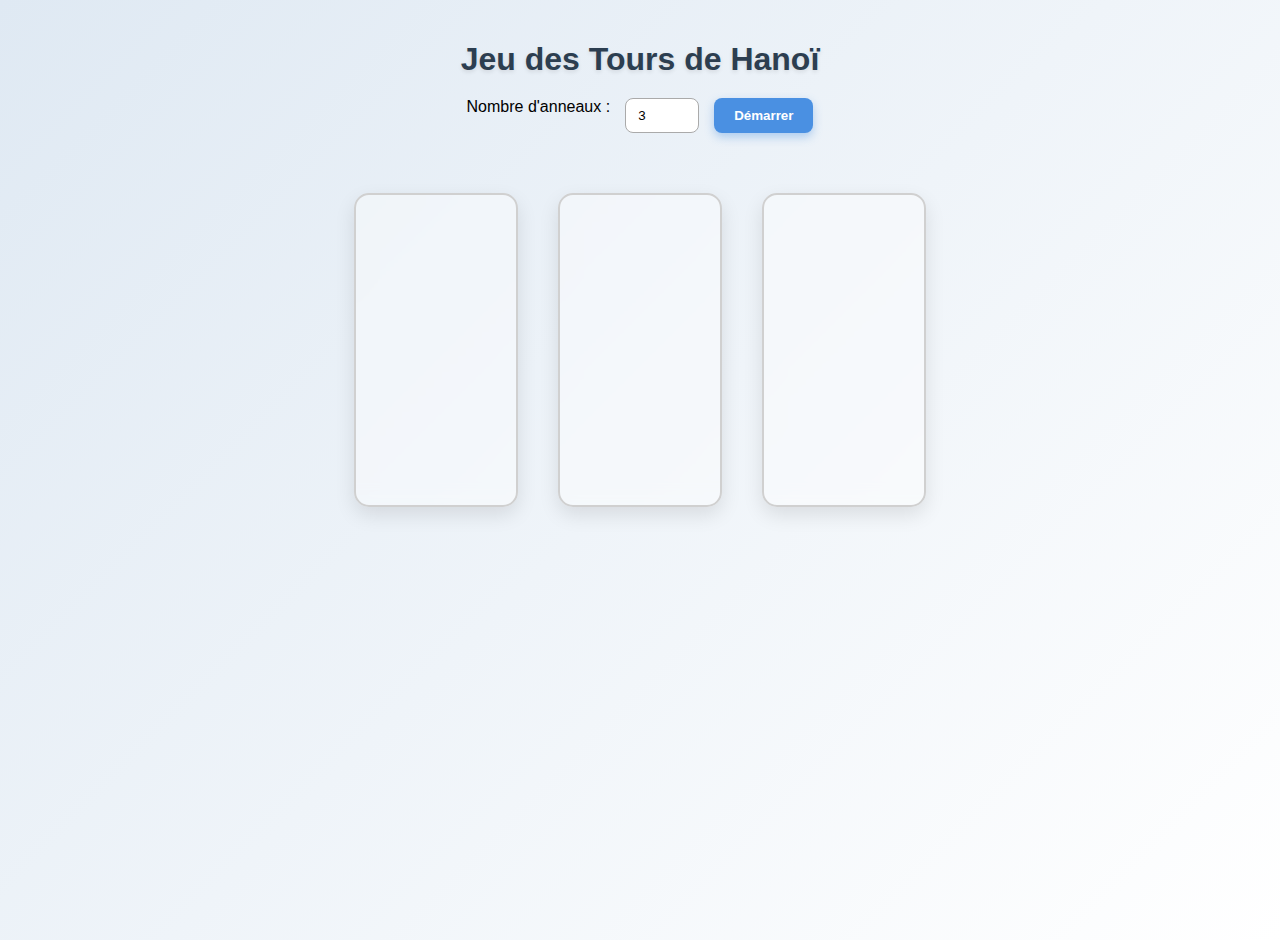
<file: index.html>
<!DOCTYPE html>
<html lang="fr">
<head>
    <meta charset="UTF-8">
    <title>Tours de Hanoï</title>
    <link rel="stylesheet" href="styles.css">
</head>

<body>
    <h1>Jeu des Tours de Hanoï</h1>

    <div class="controls">
        <label for="nbRings">Nombre d'anneaux :</label>
        <input type="number" id="nbRings" min="1" max="10" value="3">

        <button id="startBtn">Démarrer</button>
    </div>

    <div id="gameArea">
        <div class="tower" id="tower-1">
            <div class="stack"></div>
        </div>

        <div class="tower" id="tower-2">
            <div class="stack"></div>
        </div>

        <div class="tower" id="tower-3">
            <div class="stack"></div>
        </div>

    </div>

    <script src="scripts.js"></script>
</body>
</html>
</file>
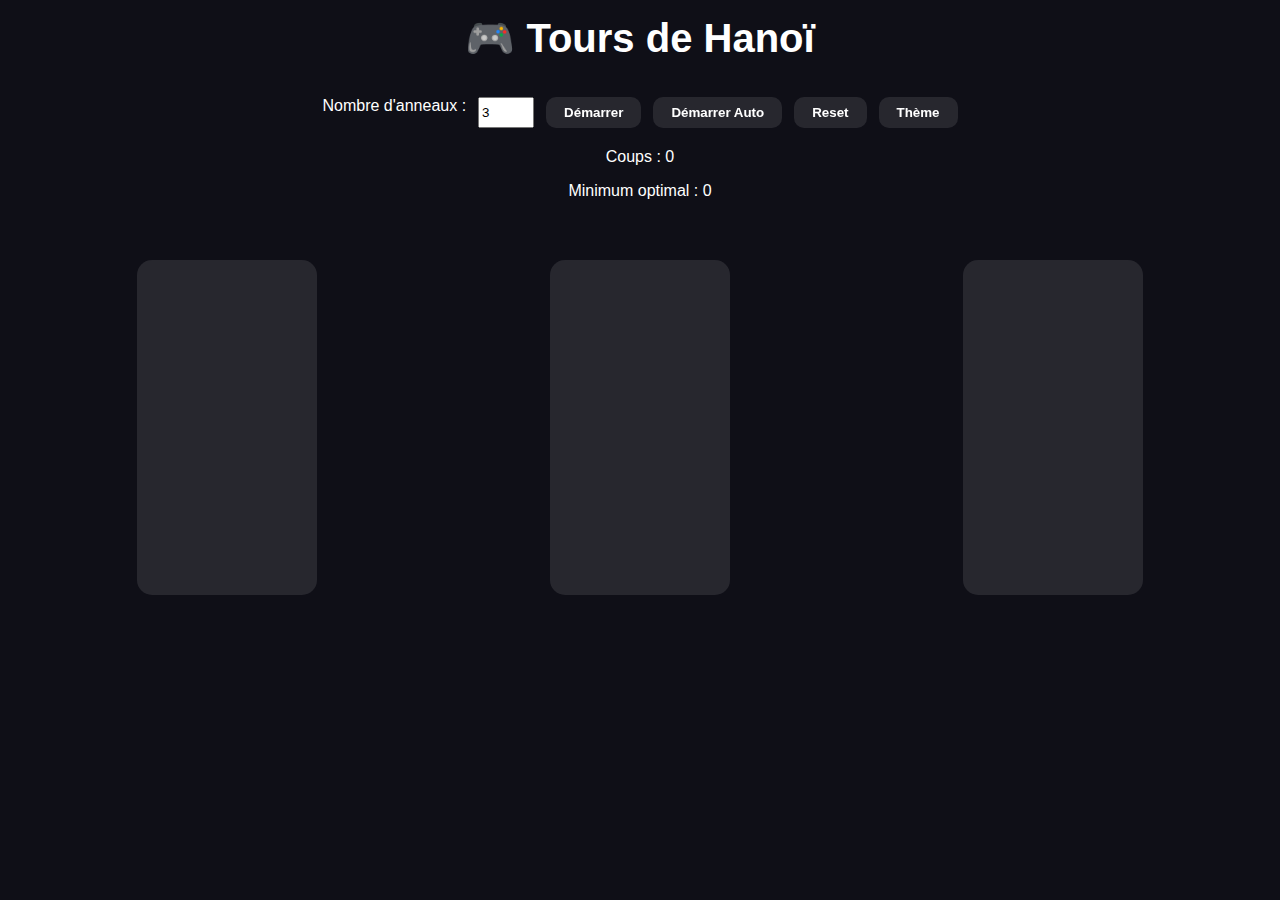
<file: Comparaisons/chatgpt/index.html>
<!DOCTYPE html>
<html lang="fr">
<head>
    <meta charset="UTF-8" />
    <meta name="viewport" content="width=device-width, initial-scale=1.0" />
    <title>Tours de Hanoï – Mini-Jeu Complet</title>
    <link rel="stylesheet" href="styles.css" />
</head>
<body>
    <div class="app">

        <header>
            <h1>🎮 Tours de Hanoï</h1>
        </header>

        <div class="controls">
            <label>Nombre d'anneaux :</label>
            <input id="diskInput" type="number" min="1" max="10" value="3">

            <button id="startBtn">Démarrer</button>
            <button id="autoBtn">Démarrer Auto</button>
            <button id="resetBtn">Reset</button>
            <button id="themeBtn">Thème</button>
        </div>

        <div class="info">
            <p>Coups : <span id="movesCount">0</span></p>
            <p>Minimum optimal : <span id="optimalCount">0</span></p>
        </div>

        <div class="game">
            <div class="tower" data-id="0"></div>
            <div class="tower" data-id="1"></div>
            <div class="tower" data-id="2"></div>
        </div>
    </div>

    <!-- Modal victoire -->
    <div id="victoryModal" class="modal hidden">
        <div class="modal-content">
            <h2>🎉 Victoire !</h2>
            <p>Vous avez réussi toutes les étapes !</p>
        </div>
    </div>

    <script src="scripts.js"></script>
</body>
</html>
</file>
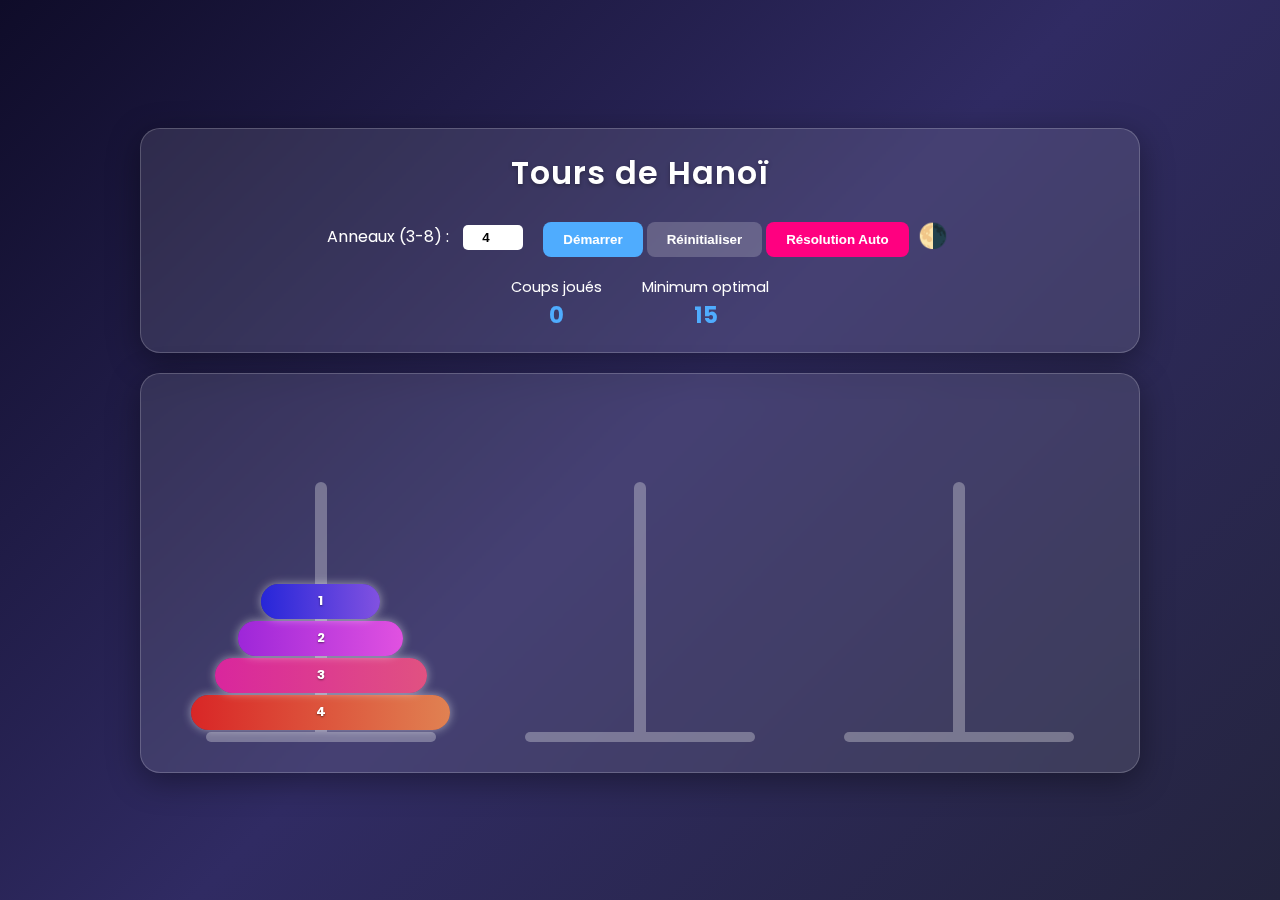
<file: Comparaisons/gemini/index.html>
<!DOCTYPE html>
<html lang="fr" data-theme="dark">
<head>
    <meta charset="UTF-8">
    <meta name="viewport" content="width=device-width, initial-scale=1.0">
    <title>Tours de Hanoï - Ultimate</title>
    <link href="https://fonts.googleapis.com/css2?family=Poppins:wght@300;400;600&display=swap" rel="stylesheet">
    <link rel="stylesheet" href="styles.css">
</head>
<body>

    <div class="main-container">
        <header class="glass-panel">
            <h1>Tours de Hanoï</h1>
            
            <div class="controls-row">
                <div class="input-group">
                    <label for="diskCount">Anneaux (3-8) :</label>
                    <input type="number" id="diskCount" min="3" max="8" value="4">
                </div>
                
                <div class="button-group">
                    <button id="btnStart" class="btn primary">Démarrer</button>
                    <button id="btnReset" class="btn secondary">Réinitialiser</button>
                    <button id="btnAuto" class="btn accent">Résolution Auto</button>
                    <button id="btnTheme" class="btn icon" aria-label="Changer de thème">🌗</button>
                </div>
            </div>

            <div class="stats-row">
                <div class="stat-box">
                    <span>Coups joués</span>
                    <strong id="moveCount">0</strong>
                </div>
                <div class="stat-box">
                    <span>Minimum optimal</span>
                    <strong id="minMoves">0</strong>
                </div>
            </div>
        </header>

        <main class="game-board glass-panel">
            <div class="tower-container">
                <div class="tower" id="tower-1" data-id="1">
                    <div class="pole"></div>
                    <div class="base"></div>
                    <div class="disks-container"></div>
                </div>
            </div>
            <div class="tower-container">
                <div class="tower" id="tower-2" data-id="2">
                    <div class="pole"></div>
                    <div class="base"></div>
                    <div class="disks-container"></div>
                </div>
            </div>
            <div class="tower-container">
                <div class="tower" id="tower-3" data-id="3">
                    <div class="pole"></div>
                    <div class="base"></div>
                    <div class="disks-container"></div>
                </div>
            </div>
        </main>
    </div>

    <div id="victoryModal" class="modal hidden">
        <div class="modal-content glass-panel">
            <h2>🎉 Victoire ! 🎉</h2>
            <p>Tu as terminé le puzzle.</p>
            <p class="modal-stats">Coups : <span id="modalMoves">0</span></p>
            <div class="modal-timer-bar"></div>
        </div>
    </div>

    <script src="scripts.js"></script>
</body>
</html>
</file>
<file: styles.css>
/* ======== BASE ======== */
body {
    font-family: 'Poppins', Arial, sans-serif;
    text-align: center;
    padding: 20px;
    background: linear-gradient(135deg, #dfe9f3 0%, #ffffff 100%);
    min-height: 100vh;
    margin: 0;
}

h1 {
    margin-bottom: 20px;
    font-size: 32px;
    color: #2c3e50;
    text-shadow: 0 2px 4px rgba(0,0,0,0.1);
}

/* ======== CONTROLS ======== */
.controls {
    margin-bottom: 30px;
    display: flex;
    justify-content: center;
    gap: 15px;
}

.controls input {
    padding: 8px 12px;
    border-radius: 8px;
    border: 1px solid #aaa;
    outline: none;
    transition: 0.3s;
}

.controls input:focus {
    border-color: #4A90E2;
    box-shadow: 0 0 6px rgba(74,144,226,0.5);
}

.controls button {
    padding: 10px 20px;
    background: #4A90E2;
    color: white;
    border: none;
    border-radius: 8px;
    font-weight: bold;
    cursor: pointer;
    transition: 0.3s;
    box-shadow: 0 4px 10px rgba(74,144,226,0.4);
}

.controls button:hover {
    background: #357ABD;
    transform: translateY(-2px);
}

/* ======== GAME AREA ======== */
#gameArea {
    display: flex;
    justify-content: center;
    gap: 40px;
    margin-top: 40px;
    padding-top: 20px;
}

/* ======== TOWERS ======== */
.tower {
    width: 160px;
    height: 300px;
    background: rgba(255,255,255,0.4);
    border: 2px solid #d0d0d0;
    border-radius: 15px;
    box-shadow: 0 8px 20px rgba(0,0,0,0.1);
    display: flex;
    align-items: flex-end;
    justify-content: center;
    padding-bottom: 10px;
    backdrop-filter: blur(10px);
    cursor: pointer;
    transition: 0.3s;
}

.tower:hover {
    transform: translateY(-4px);
    border-color: #4A90E2;
}

/* ======== STACK ======== */
.stack {
    width: 100%;
    height: 100%;
    display: flex;
    flex-direction: column-reverse;
    justify-content: flex-start;
    align-items: center;
}

/* ======== RINGS ======== */
.ring {
    height: 25px;
    border-radius: 12px;
    margin: 4px 0;
    background: linear-gradient(135deg, #4A90E2, #6EB5FF);
    border: 2px solid #1f4e79;
    color: white;
    font-weight: bold;
    box-shadow: 0 4px 10px rgba(0,0,0,0.2);
    transition: transform 0.25s ease, background 0.25s, box-shadow 0.25s;
}

/* Sélection visuelle */
.ring.selected {
    background: linear-gradient(135deg, #FFD54F, #FFB300);
    border-color: #c88700;
    color: black;
    transform: scale(1.1);
    box-shadow: 0 6px 14px rgba(255,193,7,0.6);
}

/* Animation de mouvement fluide */
.ring.move {
    transition: transform 0.4s ease;
}

.controls button#autoBtn {
    background: #9C27B0;
    box-shadow: 0 4px 10px rgba(156, 39, 176, 0.4);
}

.controls button#autoBtn:hover {
    background: #7B1FA2;
}

/* ===== SCORE + VICTOIRE ===== */
#scoreBox {
    margin-top: 10px;
    font-size: 18px;
    font-weight: bold;
    color: #2c3e50;
}

#victoryMessage {
    margin-top: 15px;
    font-size: 20px;
    font-weight: bold;
    color: #27ae60;
    display: none;
}

/* ===== ANIMATION GLISSEMENT ===== */
.ring.moving {
    transition: transform 0.45s ease-in-out;
}

/* ===== THÈME SOMBRE ===== */
body.dark {
    background: #1e1e1e;
    color: white;
}

body.dark .tower {
    background: rgba(255,255,255,0.08);
    border-color: #555;
}

body.dark .controls button {
    background: #333;
    color: white;
    border: 1px solid #aaa;
}

body.dark #scoreBox {
    color: #fff;
}
/* ===== MODAL VICTOIRE ===== */
.modal {
    position: fixed;
    top: 0;
    left: 0;
    width: 100%;
    height: 100%;
    background: rgba(0,0,0,0.55);
    display: flex;
    justify-content: center;
    align-items: center;
    z-index: 999;
}

.modal.hidden {
    display: none;
}

.modal-content {
    background: white;
    color: #222;
    padding: 25px 40px;
    border-radius: 12px;
    font-size: 24px;
    font-weight: bold;
    animation: popIn 0.6s ease-out;
    box-shadow: 0 8px 25px rgba(0,0,0,0.4);
}

/* Animation d'apparition */
@keyframes popIn {
    0% { transform: scale(0.4); opacity: 0; }
    100% { transform: scale(1); opacity: 1; }
}
</file>
<file: Comparaisons/chatgpt/styles.css>
/* ============================
   GLOBAL STYLE
============================ */
body {
    margin: 0;
    padding: 0;
    font-family: "Poppins", sans-serif;
    background: var(--bg);
    color: var(--text);
    transition: 0.4s;
}

:root {
    --bg: #0f0f17;
    --panel: rgba(255,255,255,0.1);
    --text: #ffffff;
    --ring: linear-gradient(135deg, #4e6ef2, #5dd0f7);
    --shadow: 0px 0px 15px rgba(0,0,0,0.4);
}

.light {
    --bg: #f2f2f7;
    --panel: rgba(0,0,0,0.08);
    --text: #222;
}

/* ============================
   HEADER
============================ */
header {
    text-align: center;
    padding: 15px 0;
}

h1 {
    margin: 0;
    font-size: 2.5rem;
}

/* ============================
   CONTROLS
============================ */
.controls {
    display: flex;
    justify-content: center;
    gap: 12px;
    margin-top: 20px;
}

.controls button {
    padding: 8px 18px;
    border-radius: 10px;
    border: none;
    cursor: pointer;
    font-weight: bold;
    background: var(--panel);
    color: var(--text);
    backdrop-filter: blur(8px);
    transition: 0.3s;
}

.controls button:hover {
    transform: scale(1.05);
    background: rgba(255,255,255,0.2);
}

/* ============================
   GAME AREA
============================ */
.game {
    display: flex;
    justify-content: space-around;
    margin-top: 40px;
    padding: 20px;
}

.tower {
    width: 180px;
    height: 320px;
    background: var(--panel);
    border-radius: 15px;
    position: relative;
    display: flex;
    flex-direction: column-reverse;
    align-items: center;
    padding-bottom: 15px;
    cursor: pointer;
    transition: 0.3s;
}

.tower:hover {
    background: rgba(255,255,255,0.12);
}

/* ============================
   RINGS
============================ */
.ring {
    height: 25px;
    border-radius: 15px;
    margin: 4px 0;
    background: var(--ring);
    color: white;
    text-align: center;
    font-size: 0.9rem;
    line-height: 25px;
    font-weight: bold;
    box-shadow: var(--shadow);
    transition: transform 0.3s ease;
}

.selected {
    transform: translateY(-10px);
    filter: brightness(1.4);
}

/* ============================
   INFO PANEL
============================ */
.info {
    text-align: center;
    margin-top: 20px;
}

/* ============================
   MODAL
============================ */
.modal {
    position: fixed;
    inset: 0;
    display: flex;
    justify-content: center;
    align-items: center;
    background: rgba(0,0,0,0.6);
    backdrop-filter: blur(6px);
    opacity: 1;
    transition: 0.5s;
}

.hidden {
    opacity: 0;
    pointer-events: none;
}

.modal-content {
    background: white;
    color: black;
    padding: 30px 50px;
    border-radius: 12px;
    animation: pop 0.4s ease;
}

@keyframes pop {
    from { transform: scale(0.4); opacity: 0; }
    to   { transform: scale(1); opacity: 1; }
}
</file>
<file: Comparaisons/gemini/styles.css>
:root {
    /* Variables Thème Sombre (Défaut) */
    --bg-gradient: linear-gradient(135deg, #0f0c29, #302b63, #24243e);
    --glass-bg: rgba(255, 255, 255, 0.1);
    --glass-border: rgba(255, 255, 255, 0.2);
    --text-color: #ffffff;
    --primary-color: #4facfe;
    --accent-color: #ff0080;
    --pole-color: rgba(255, 255, 255, 0.3);
    --disk-glow: 0 0 10px rgba(255, 255, 255, 0.5);
    
    /* Variables globales */
    --font-main: 'Poppins', sans-serif;
    --transition-speed: 0.3s;
}

[data-theme="light"] {
    --bg-gradient: linear-gradient(135deg, #f5f7fa, #c3cfe2);
    --glass-bg: rgba(255, 255, 255, 0.6);
    --glass-border: rgba(255, 255, 255, 0.8);
    --text-color: #333333;
    --primary-color: #2b5876;
    --accent-color: #ff5e62;
    --pole-color: rgba(0, 0, 0, 0.2);
    --disk-glow: 0 0 5px rgba(0, 0, 0, 0.2);
}

* {
    box-sizing: border-box;
    margin: 0;
    padding: 0;
}

body {
    font-family: var(--font-main);
    background: var(--bg-gradient);
    color: var(--text-color);
    min-height: 100vh;
    display: flex;
    justify-content: center;
    align-items: center;
    transition: background 0.5s ease;
    overflow: hidden; /* Évite les scrollbars inutiles */
}

.main-container {
    width: 90%;
    max-width: 1000px;
    display: flex;
    flex-direction: column;
    gap: 20px;
}

/* --- Glassmorphism Panels --- */
.glass-panel {
    background: var(--glass-bg);
    backdrop-filter: blur(10px);
    -webkit-backdrop-filter: blur(10px);
    border: 1px solid var(--glass-border);
    border-radius: 20px;
    padding: 20px;
    box-shadow: 0 8px 32px 0 rgba(0, 0, 0, 0.37);
}

/* --- Header & Controls --- */
header {
    text-align: center;
}

header h1 {
    margin-bottom: 20px;
    font-weight: 600;
    letter-spacing: 1px;
    text-shadow: 0 2px 4px rgba(0,0,0,0.3);
}

.controls-row {
    display: flex;
    justify-content: center;
    align-items: center;
    flex-wrap: wrap;
    gap: 20px;
    margin-bottom: 20px;
}

.input-group label {
    margin-right: 10px;
}

.input-group input {
    padding: 5px 10px;
    border-radius: 5px;
    border: none;
    width: 60px;
    text-align: center;
    font-weight: bold;
}

.btn {
    padding: 10px 20px;
    border: none;
    border-radius: 8px;
    cursor: pointer;
    font-weight: 600;
    transition: transform 0.2s, box-shadow 0.2s;
}

.btn:hover {
    transform: translateY(-2px);
    box-shadow: 0 5px 15px rgba(0,0,0,0.2);
}

.btn:active {
    transform: translateY(0);
}

.btn.primary { background: var(--primary-color); color: white; }
.btn.secondary { background: rgba(255,255,255,0.2); color: var(--text-color); }
.btn.accent { background: var(--accent-color); color: white; }
.btn.icon { background: transparent; font-size: 1.5rem; padding: 5px; }

.stats-row {
    display: flex;
    justify-content: center;
    gap: 40px;
    font-size: 0.9rem;
}

.stat-box strong {
    display: block;
    font-size: 1.4rem;
    color: var(--primary-color);
}

/* --- Game Board --- */
.game-board {
    height: 400px;
    display: flex;
    justify-content: space-around;
    align-items: flex-end;
    padding-bottom: 40px; /* Espace pour la base */
    position: relative;
}

.tower-container {
    width: 30%;
    height: 100%;
    position: relative;
    cursor: pointer;
    transition: background 0.2s;
    border-radius: 10px;
}

.tower-container:hover {
    background: rgba(255, 255, 255, 0.05);
}

.tower {
    width: 100%;
    height: 100%;
    position: relative;
    display: flex;
    justify-content: center;
}

/* Poteau central */
.pole {
    position: absolute;
    bottom: 0;
    width: 12px;
    height: 250px;
    background: var(--pole-color);
    border-radius: 10px 10px 0 0;
    z-index: 1;
}

/* Base de la tour */
.base {
    position: absolute;
    bottom: -10px;
    width: 80%;
    height: 10px;
    background: var(--pole-color);
    border-radius: 5px;
    left: 10%;
    z-index: 1;
}

/* Container des disques (Flex column-reverse pour empiler du bas vers le haut) */
.disks-container {
    position: absolute;
    bottom: 0;
    width: 100%;
    height: 300px;
    display: flex;
    flex-direction: column-reverse; /* Le premier enfant HTML est en bas */
    align-items: center;
    z-index: 2;
    pointer-events: none; /* Les clics passent à travers vers le container */
}

/* --- Disks --- */
.disk {
    height: 35px;
    border-radius: 20px;
    margin-bottom: 2px;
    display: flex;
    justify-content: center;
    align-items: center;
    font-size: 0.8rem;
    font-weight: bold;
    color: white;
    text-shadow: 0 1px 2px rgba(0,0,0,0.5);
    box-shadow: var(--disk-glow);
    transition: transform 0.3s cubic-bezier(0.175, 0.885, 0.32, 1.275);
    position: relative;
}

/* Animation d'entrée */
@keyframes dropIn {
    from { opacity: 0; transform: translateY(-50px); }
    to { opacity: 1; transform: translateY(0); }
}

.disk.animate-drop {
    animation: dropIn 0.3s ease-out;
}

/* État sélectionné */
.disk.selected {
    transform: translateY(-40px) scale(1.05);
    box-shadow: 0 0 20px var(--accent-color);
    z-index: 10;
}

/* --- Modal --- */
.modal {
    position: fixed;
    top: 0; left: 0;
    width: 100%; height: 100%;
    background: rgba(0,0,0,0.6);
    display: flex;
    justify-content: center;
    align-items: center;
    z-index: 100;
    opacity: 1;
    visibility: visible;
    transition: opacity 0.3s, visibility 0.3s;
}

.modal.hidden {
    opacity: 0;
    visibility: hidden;
}

.modal-content {
    text-align: center;
    transform: scale(1);
    transition: transform 0.3s cubic-bezier(0.34, 1.56, 0.64, 1);
    min-width: 300px;
}

.modal.hidden .modal-content {
    transform: scale(0.8);
}

.modal-content h2 { color: var(--accent-color); margin-bottom: 10px; }
.modal-stats { font-size: 1.2rem; margin: 15px 0; }

.modal-timer-bar {
    height: 4px;
    background: var(--primary-color);
    width: 100%;
    margin-top: 15px;
    transform-origin: left;
    transition: transform 6s linear; /* 6 secondes comme demandé */
}

.modal:not(.hidden) .modal-timer-bar {
    transform: scaleX(0);
}

/* --- Responsive --- */
@media (max-width: 600px) {
    .game-board { height: 300px; }
    .disk { height: 25px; font-size: 0.7rem; }
    .pole { height: 180px; }
    .controls-row { flex-direction: column; gap: 10px; }
}
</file>
